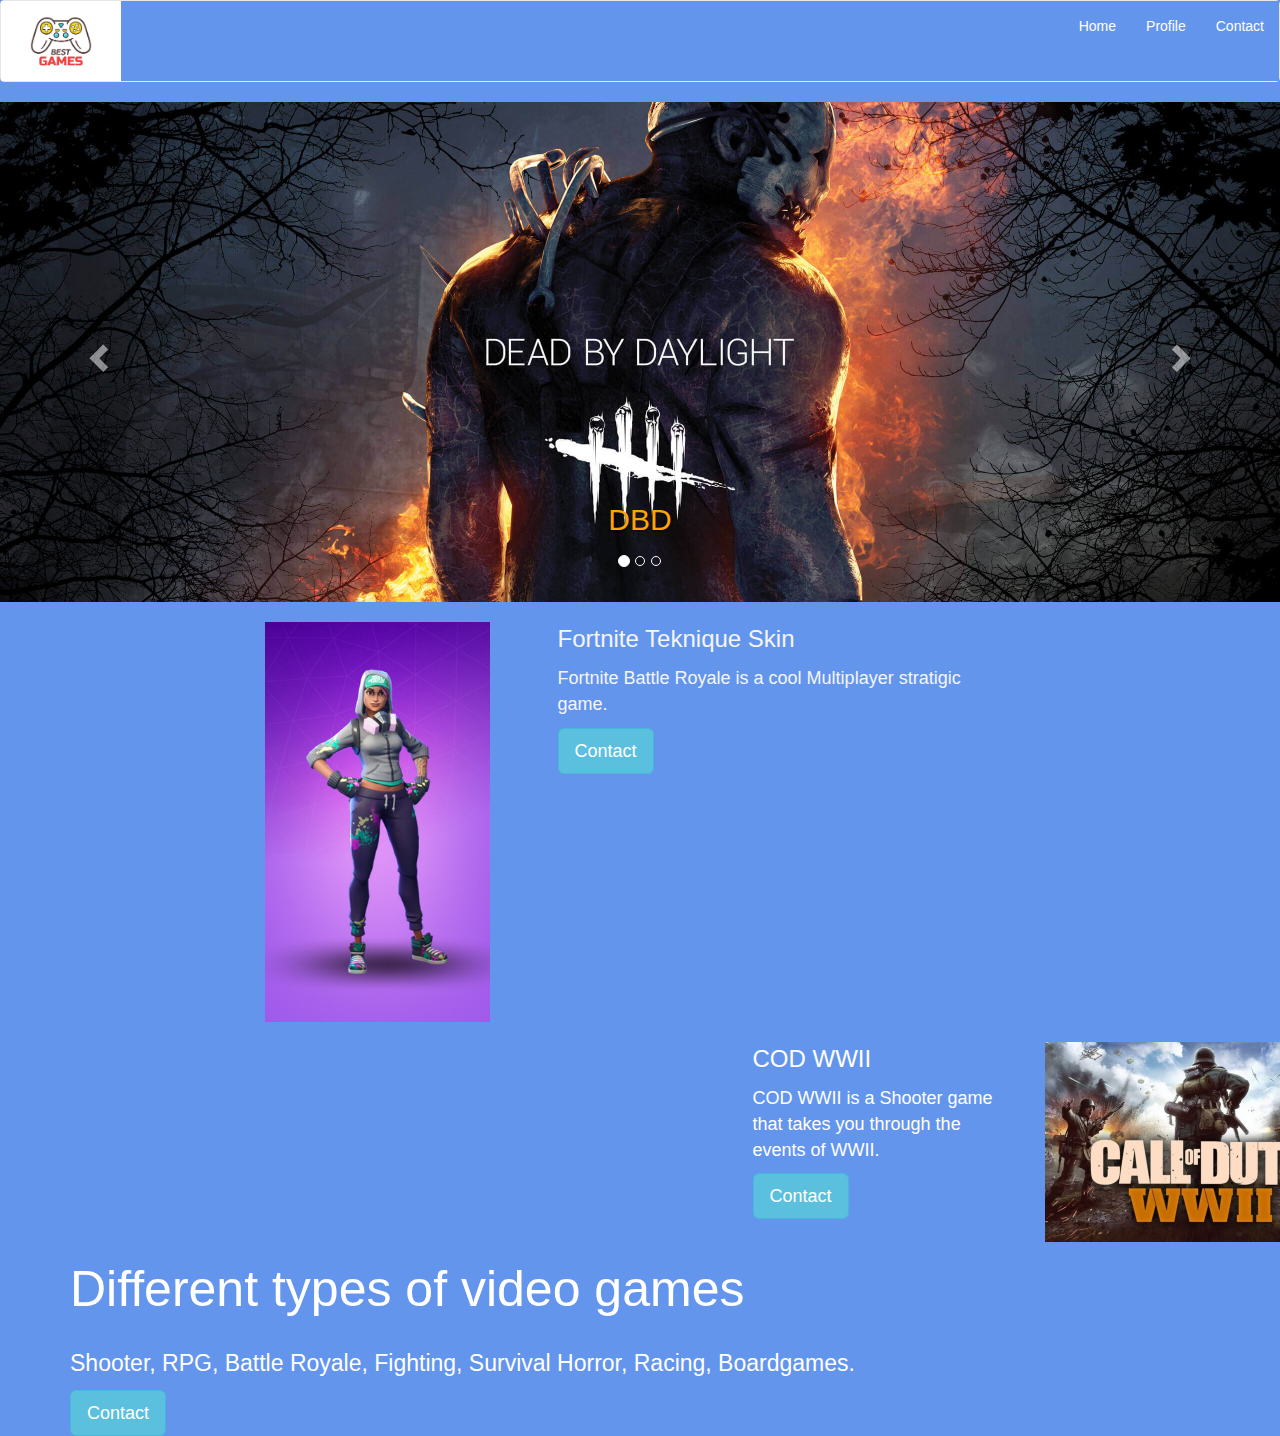
<file: index.html>
<!DOCTYPE html>
<html>
<head>
	<title>bootstrap</title>

	<!--Required metatag and stylesheet-->
	<meta name="viewport" content="width=device-width, initial-scale=1, maximum-scale=1, user-scalable=no">
	<link rel="stylesheet" href="css/normalize.css">
	<link rel="stylesheet" href="css/bootstrap.min.css">

	<!--Custom styles here-->
	<link rel="stylesheet" href="css/style.css">
</head>

<body>

	<nav class="navbar navbar-default affix-top">
		<div class="navbar-header">
			<button type="button" class="navbar-toggle collapsed" data-toggle="collapse" data-target="#navbar-collapse" aria-expanded="false">
				<span class="glyphicon glyphicon-menu-hamburger"></span>
			</button>
			<img src="img/video-games-icon-.jpg" style="width: 120px"> 
		</div>
		<div class="collapse navbar-collapse" id="navbar-collapse">
			<ul class="nav navbar-nav navbar-right">
				<li><a href="#" style="color: white">Home</a></li>
				<li><a href="#" style="color: white">Profile</a></li>
				<li><a href="#" style="color: white">Contact</a></li>
			</ul>
		</div>
	</nav>
	
	<!--Your HTML here-->
	
	<div class="fluid-container">
		<div id="carousel-example-generic" class="carousel slide" data-ride="carousel">
			<!-- indicators -->
			<ol class="carousel-indicators">
				<li data-target="#carousel-example-generic" data-slide-to="0" class="active"></li>
				<li data-target="#carousel-example-generic" data-slide-to="1"></li>
				<li data-target="#carousel-example-generic" data-slide-to="2"></li>
			</ol>
			<!-- wrapper for slides -->
			<div class="carousel-inner" role="listbox">
				<!--slide 1-->
				<div class="item active">
					<img src="img/HeaderImage.jpg">
					<div class="carousel-caption">
						<p style="font-size: 30px; color: orange">DBD</p>
					</div>
				</div>
				<!--slide 2-->
				<div class="item">
					<img src="img/Mortal-Kombat-XL-750x430.jpg" style="width: 100%">
					<div class="carousel-caption">
						<p style="font-size: 30px; color: orange">Scorpion</p>
					</div>
				</div>
				<!--slide 3-->
				<div class="item">
					<img src="img/tmp875916846052671488.jpg" style="width: 100%">
					<div class="carousel-caption">
						<p style="font-size: 30px; color: darkorange">Naruto</p>
					</div>
				</div>
			</div>
			<!-- controls -->
			<a class="left carousel-control" href="#carousel-example-generic" role="button" data-slide="prev">
				<span class="glyphicon glyphicon-chevron-left" aria-hidden="true"></span>
				<span class="sr-only">Previous</span>
			</a>
			<a class="right carousel-control" href="#carousel-example-generic" role="button" data-slide="next">
				<span class="glyphicon glyphicon-chevron-right" aria-hidden="true"></span>
				<span class="sr-only">Next</span>
			</a>
		</div>
	</div>
<br>
	<div class="container">
		<div class="row">
			<div class="col-md-3 col-md-push-2">
				<img src="img/fortnite-season-4-battle-royale-teknique-320x569.jpg" style="height: 400px">
			</div>
			<div class="col-md-5 col-md-push-2">
				<p style="font-size: 24px; color: whitesmoke">Fortnite Teknique Skin</p>
				<p style="font-size: 18px; color: whitesmoke">Fortnite Battle Royale is a cool Multiplayer stratigic game.</p>
				
				<button type="button" class="btn btn-info btn-lg" data-toggle="modal" data-target="#myModal">
				Contact
			</button>
			</div>
				

				<!--modal container -->
				<div class="modal fade" id="myModal" role="dialog">
					<div class="modal-dialog">
						<!-- modal content-->
						<div class="modal-content">
							<!-- modal header-->
							<div class="modal-header">
								<button type="button" class="close" data-dismiss="modal">&times;</button>
								<h4 class="modal-title">Contact</h4>
							</div>
							<!-- modal body-->
							<div class="modal-body">
								<form>

									<label>First name<br>
								<input type="text" name="fullname" required>
							</label>
									<br>
									<label>Email<br>
								<input type=email name="eml" required>
							</label>
									<br>
									<input type="submit" value="Send">

								</form>
							</div>
							<!-- modal footer-->
							<div class="modal-footer">
								<button type="button" class="btn btn-default" data-dismiss="modal">Close</button>
							</div>
						</div>
					</div>
				</div>
			</div>
		</div>
	


	<br>


	<div class="container">
		<div class="row">
			<div class="col-md-5 col-md-push-10 cola">
				<img src="img/8283302980da5803-600x400.jpg" style="height: 200px">
			</div>
			<div class="col-md-3 col-md-push-2 colb">
				<p style="font-size: 24px; color: white">COD WWII</p>
			
			<p style="font-size: 18px; color: white">COD WWII is a Shooter game that takes you through the events of WWII.</p>
				<button type="button" class="btn btn-info btn-lg" data-toggle="modal" data-target="#myModal">
				Contact
			</button>

				<!--modal container -->
				<div class="modal fade" id="myModal" role="dialog">
					<div class="modal-dialog">
						<!-- modal content-->
						<div class="modal-content">
							<!-- modal header-->
							<div class="modal-header">
								<button type="button" class="close" data-dismiss="modal">&times;</button>
								<h4 class="modal-title">Contact</h4>
							</div>
							<!-- modal body-->
							<div class="modal-body">
								<form>

									<label>First name<br>
								<input type="text" name="fullname" required>
							</label>
									<br>
									<label>Email<br>
								<input type=email name="eml" required>
							</label>
									<br>
									<input type="submit" value="Send">

								</form>
							</div>
							<!-- modal footer-->
							<div class="modal-footer">
								<button type="button" class="btn btn-default" data-dismiss="modal">Close</button>
							</div>
						</div>
					</div>
				</div>
			</div>
		</div>
	</div>

	<div class="container">
		<h2 style="font-size: 50px; color: white">Different types of video games</h2>
		<br>
		<!--then a row-->
		<div class="row">
			<!--then columns-->
			<div class="col-xs-12">
				<p style="font-size: 23px; color: white">Shooter, RPG, Battle Royale, Fighting, Survival Horror, Racing, Boardgames. </p>
				
				<button type="button" class="btn btn-info btn-lg" data-toggle="modal" data-target="#myModal">
				Contact
			</button>

				<!--modal container -->
				<div class="modal fade" id="myModal" role="dialog">
					<div class="modal-dialog">
						<!-- modal content-->
						<div class="modal-content">
							<!-- modal header-->
							<div class="modal-header">
								<button type="button" class="close" data-dismiss="modal">&times;</button>
								<h4 class="modal-title">Contact</h4>
							</div>
							<!-- modal body-->
							<div class="modal-body">
								<form>

									<label>First name<br>
								<input type="text" name="fullname" required>
							</label>
									<br>
									<label>Email<br>
								<input type=email name="eml" required>
							</label>
									<br>
									<input type="submit" value="Send">

								</form>
							</div>
							<!-- modal footer-->
							<div class="modal-footer">
								<button type="button" class="btn btn-default" data-dismiss="modal">Close</button>
							</div>
						</div>
					</div>
				</div>
			</div>
		</div>
	</div>

	<!--Required scripts-->
	<script src="js/jquery.min.js"></script>
	<script src="js/bootstrap.min.js"></script>

	<!--Custom script here-->
	<script></script>
</body>

</html>
</file>
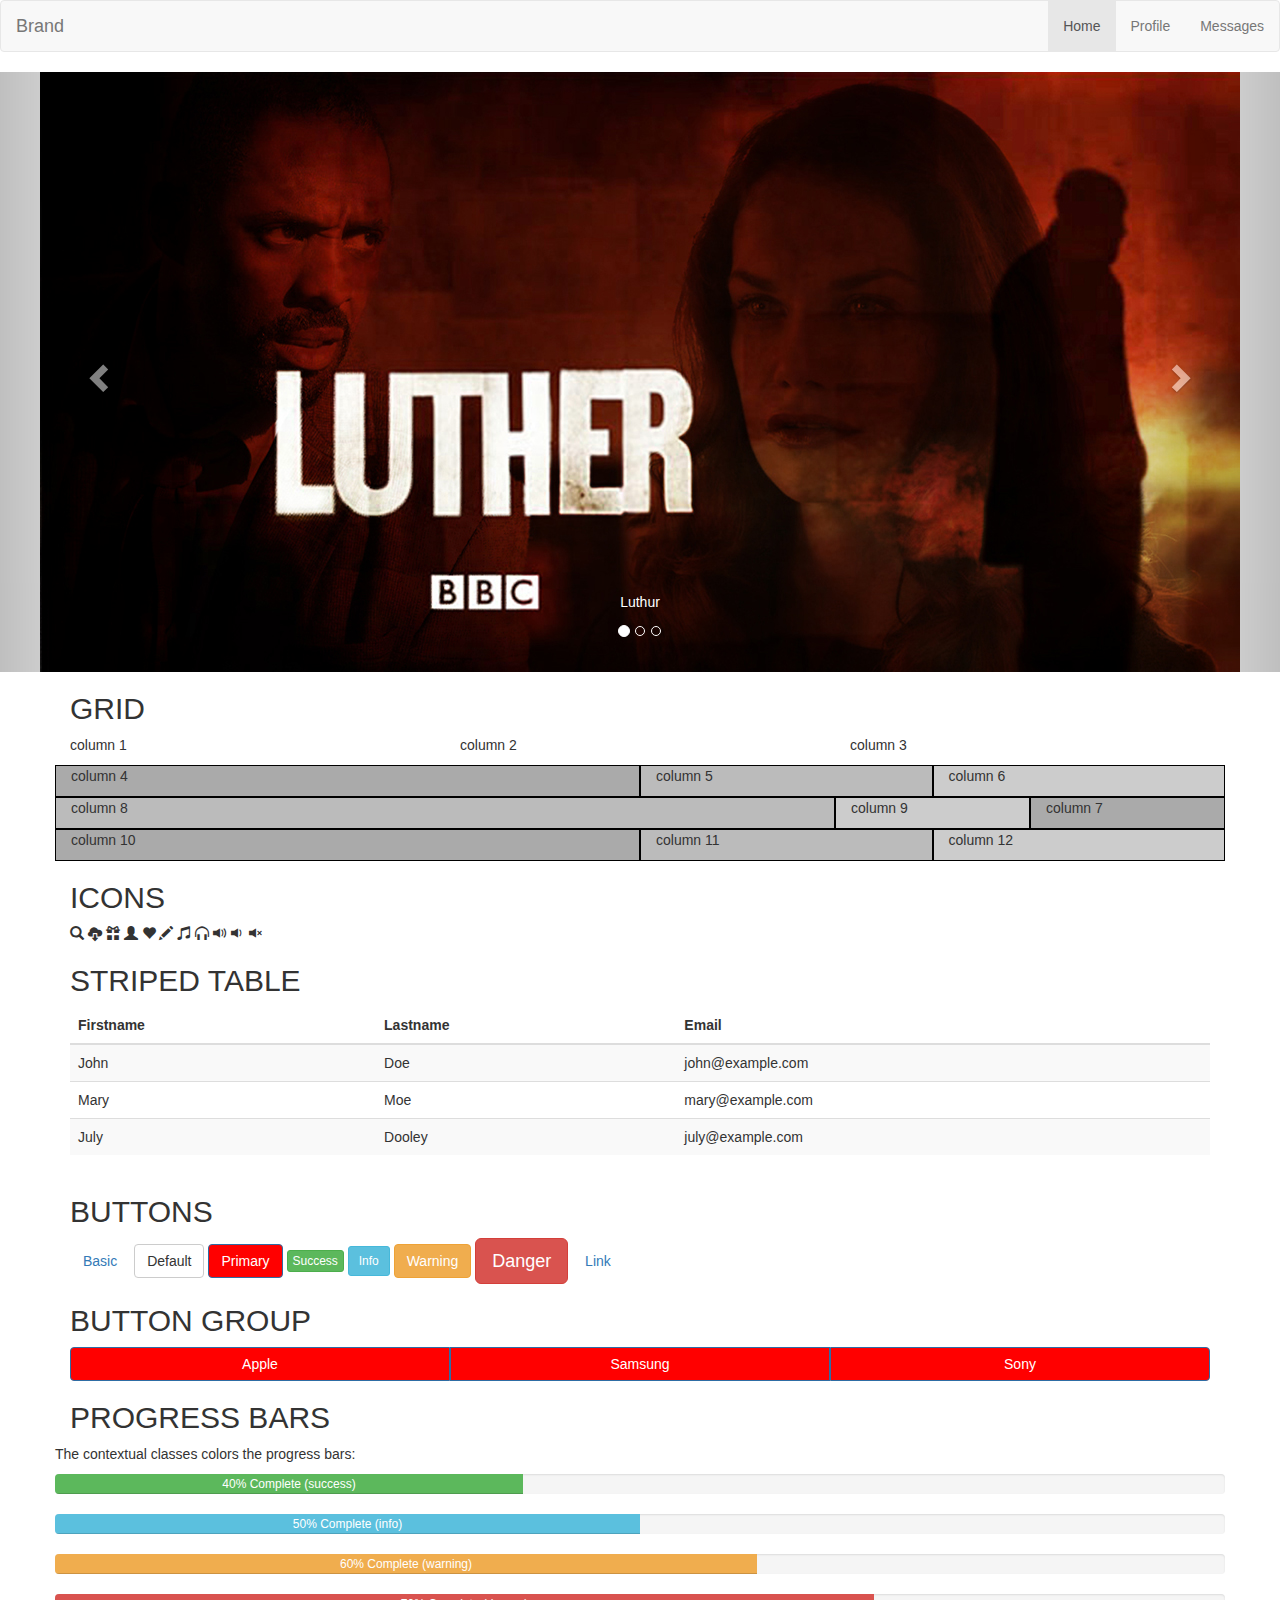
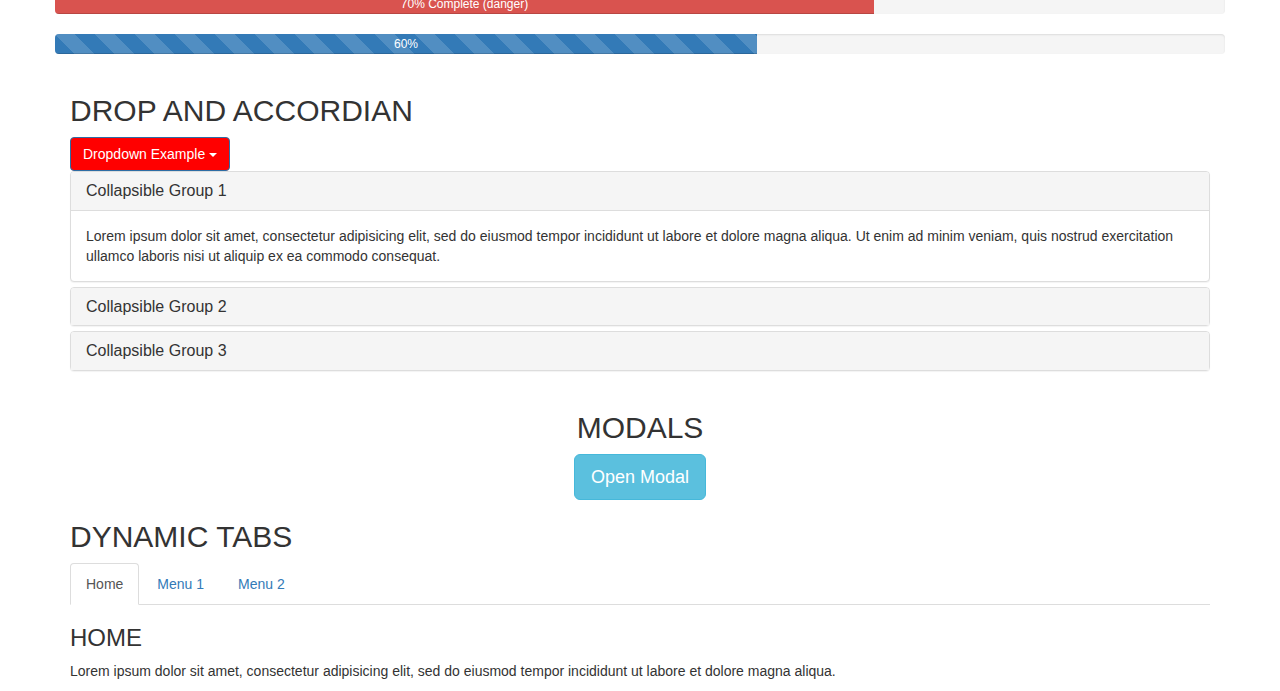
<file: reference.html>
<!DOCTYPE html>
<html>

<head>
	<title>bootstrap reference</title>
	<meta name="viewport" content="width=device-width, initial-scale=1, maximum-scale=1, user-scalable=no">
	<link rel="stylesheet" href="css/normalize.css">
	<link rel="stylesheet" href="css/bootstrap.min.css">
	<!--Some custom CSS for reference only-->
	<style type="text/css">
		.cola, .colb, .colc{
			border: 1px #000 solid;
		}

		.cola {
			background: #aaa;
		}

		.colb {
			background: #bbb;
		}

		.colc {
			background: #ccc;
		}

		.carousel-inner>.item>img {
			margin: 0px auto;
		}

		.cola p, .colb p, .colc p{
			color:#333;
		}
		
		.btn-primary{
			background-color: #f00;
		}

		@media screen and (max-width: 900px) {
			.cola p, .colb p, .colc p{
				color: #fff;
			}
		}
	</style>
</head>

<body>



	<!--mobile friendly hamburger menu-->
	<nav class="navbar navbar-default affix-top">
		<div class="navbar-header">
			<button type="button" class="navbar-toggle collapsed" data-toggle="collapse" data-target="#navbar-collapse" aria-expanded="false">
				<span class="glyphicon glyphicon-menu-hamburger"></span>
			</button>
			<a class="navbar-brand" href="#">Brand</a>
		</div>
		<div class="collapse navbar-collapse" id="navbar-collapse">
			<ul class="nav navbar-nav navbar-right">
				<li class="active"><a href="#">Home</a></li>
				<li><a href="#">Profile</a></li>
				<li><a href="#">Messages</a></li>
			</ul>
		</div>
	</nav>



	<!--carousel-->
	<div class="fluid-container">
		<div id="carousel-example-generic" class="carousel slide" data-ride="carousel">
			<!-- indicators -->
			<ol class="carousel-indicators">
				<li data-target="#carousel-example-generic" data-slide-to="0" class="active"></li>
				<li data-target="#carousel-example-generic" data-slide-to="1"></li>
				<li data-target="#carousel-example-generic" data-slide-to="2"></li>
			</ol>
			<!-- wrapper for slides -->
			<div class="carousel-inner" role="listbox">
				<!--slide 1-->
				<div class="item active">
					<img src="img/wall1.jpg">
					<div class="carousel-caption">
						<p>Luthur</p>
					</div>
				</div>
				<!--slide 2-->
				<div class="item">
					<img src="img/wall2.jpg">
					<div class="carousel-caption">
						<p>Sherlock</p>
					</div>
				</div>
				<!--slide 3-->
				<div class="item">
					<img src="img/wall3.jpg">
					<div class="carousel-caption">
						<p>Penny Dreadful</p>
					</div>
				</div>
			</div>
			<!-- controls -->
			<a class="left carousel-control" href="#carousel-example-generic" role="button" data-slide="prev">
				<span class="glyphicon glyphicon-chevron-left" aria-hidden="true"></span>
				<span class="sr-only">Previous</span>
			</a>
			<a class="right carousel-control" href="#carousel-example-generic" role="button" data-slide="next">
				<span class="glyphicon glyphicon-chevron-right" aria-hidden="true"></span>
				<span class="sr-only">Next</span>
			</a>
		</div>
	</div>



	<!--Grid-->
	<!--start with container-->
	<div class="container">
		<h2 class="text-uppercase">Grid</h2>
		<!--then a row-->
		<div class="row">
			<!--then columns-->
			<div class="col-xs-4">
				<p>column 1</p>
			</div>
			<div class="col-xs-4">
				<p>column 2</p>
			</div>
			<div class="col-xs-4">
				<p>column 3</p>
			</div>
		</div>
	</div>
	<!--Another Example Grid-->
	<div class="container">
		<div class="row">
			<div class="col-md-6 cola">
				<p>column 4</p>
			</div>
			<div class="col-md-3 colb">
				<p>column 5</p>
			</div>
			<div class="col-md-3 colc">
				<p>column 6</p>
			</div>
		</div>
		<div class="row">
			<div class="col-sm-2 col-sm-push-10 cola">
				<p>column 7</p>
			</div>
			<div class="col-sm-8 col-sm-pull-2 colb">
				<p>column 8</p>
			</div>
			<div class="col-sm-2 col-sm-pull-2 colc">
				<p>column 9</p>
			</div>
		</div>
		<div class="row">
			<div class="col-xs-6 cola">
				<p>column 10</p>
			</div>
			<div class="col-xs-3 colb">
				<p>column 11</p>
			</div>
			<div class="col-xs-3 colc">
				<p>column 12</p>
			</div>
		</div>
	</div>


	<div class="container">
		<h2 class="text-uppercase">Icons</h2>
		<!--icons-->
		<span class="glyphicon glyphicon-search" aria-hidden="true"></span>
		<span class="glyphicon glyphicon-cloud-download" aria-hidden="true"></span>
		<span class="glyphicon glyphicon-gift" aria-hidden="true"></span>
		<span class="glyphicon glyphicon-user" aria-hidden="true"></span>
		<span class="glyphicon glyphicon-heart" aria-hidden="true"></span>
		<span class="glyphicon glyphicon-pencil" aria-hidden="true"></span>
		<span class="glyphicon glyphicon-music" aria-hidden="true"></span>
		<span class="glyphicon glyphicon-headphones" aria-hidden="true"></span>
		<span class="glyphicon glyphicon-volume-up" aria-hidden="true"></span>
		<span class="glyphicon glyphicon-volume-down" aria-hidden="true"></span>
		<span class="glyphicon glyphicon-volume-off" aria-hidden="true"></span>
	</div>



	<!--prestyled tables-->
	<div class="container">
		<h2 class="text-uppercase">Striped table</h2>
		<table class="table table-striped">
			<thead>
				<tr>
					<th>Firstname</th>
					<th>Lastname</th>
					<th>Email</th>
				</tr>
			</thead>
			<tbody>
				<tr>
					<td>John</td>
					<td>Doe</td>
					<td>john@example.com</td>
				</tr>
				<tr>
					<td>Mary</td>
					<td>Moe</td>
					<td>mary@example.com</td>
				</tr>
				<tr>
					<td>July</td>
					<td>Dooley</td>
					<td>july@example.com</td>
				</tr>
			</tbody>
		</table>
	</div>



	<!--prestyled buttons-->
	<div class="container">
		<h2 class="text-uppercase">Buttons</h2>
		<a href="#" class="btn">Basic</a>
		<a href="#" class="btn btn-default">Default</a>
		<a href="#" class="btn btn-primary">Primary</a>
		<a href="#" class="btn btn-success btn-xs">Success</a>
		<a href="#" class="btn btn-info btn-sm">Info</a>
		<a href="#" class="btn btn-warning btn-md">Warning</a>
		<a href="#" class="btn btn-danger btn-lg">Danger</a>
		<a href="#" class="btn btn-link">Link</a>
	</div>
	<div class="container">
		<h2 class="text-uppercase">Button Group</h2>
		<div class="btn-group btn-group-justified">
			<a href="#" class="btn btn-primary">Apple</a>
			<a href="#" class="btn btn-primary">Samsung</a>
			<a href="#" class="btn btn-primary">Sony</a>
		</div>
	</div>



	<div class="container">
		<h2 class="text-uppercase">Progress Bars</h2>
		<!--progress bars-->
		<div class="row">
			<p>The contextual classes colors the progress bars:</p>
			<div class="progress">
				<div class="progress-bar progress-bar-success active" role="progressbar" aria-valuenow="40" aria-valuemin="0" aria-valuemax="100" style="width:40%">
					40% Complete (success)
				</div>
			</div>
			<div class="progress">
				<div class="progress-bar progress-bar-info" role="progressbar" aria-valuenow="50" aria-valuemin="0" aria-valuemax="100" style="width:50%">
					50% Complete (info)
				</div>
			</div>
			<div class="progress">
				<div class="progress-bar progress-bar-warning" role="progressbar" aria-valuenow="60" aria-valuemin="0" aria-valuemax="100" style="width:60%">
					60% Complete (warning)
				</div>
			</div>
			<div class="progress">
				<div class="progress-bar progress-bar-danger" role="progressbar" aria-valuenow="70" aria-valuemin="0" aria-valuemax="100" style="width:70%">
					70% Complete (danger)
				</div>
			</div>
			<div class="progress">
				<div class="progress-bar progress-bar-striped active" role="progressbar" aria-valuenow="60" aria-valuemin="0" aria-valuemax="100" style="width:60%">
					60%
				</div>
			</div>
		</div>
	</div>

	<div class="container">
		<h2 class="text-uppercase">Drop and Accordian</h2>

				<!--dropdown-->
				<div class="dropdown">
					<button class="btn btn-primary dropdown-toggle" type="button" data-toggle="dropdown">
						Dropdown Example <span class="caret"></span>
					</button>
					<ul class="dropdown-menu">
						<li><a href="#">HTML</a></li>
						<li><a href="#">CSS</a></li>
						<li><a href="#">JavaScript</a></li>
					</ul>
				</div>

				<!--accordian-->
				<div class="panel-group" id="accordion">
					<div class="panel panel-default">
						<div class="panel-heading">
							<h4 class="panel-title">
								<a data-toggle="collapse" data-parent="#accordion" href="#collapse1">
									Collapsible Group 1
								</a>
							</h4>
						</div>
						<div id="collapse1" class="panel-collapse collapse in">
							<div class="panel-body">
								Lorem ipsum dolor sit amet, consectetur adipisicing elit, sed do eiusmod tempor incididunt ut labore et dolore magna aliqua. Ut enim ad minim veniam, quis nostrud exercitation ullamco laboris nisi ut aliquip ex ea commodo consequat.
							</div>
						</div>
					</div>
					<div class="panel panel-default">
						<div class="panel-heading">
							<h4 class="panel-title">
								<a data-toggle="collapse" data-parent="#accordion" href="#collapse2">
									Collapsible Group 2
								</a>
							</h4>
						</div>
						<div id="collapse2" class="panel-collapse collapse">
							<div class="panel-body">
								Lorem ipsum dolor sit amet, consectetur adipisicing elit, sed do eiusmod tempor incididunt ut labore et dolore magna aliqua. Ut enim ad minim veniam, quis nostrud exercitation ullamco laboris nisi ut aliquip ex ea commodo consequat.
							</div>
						</div>
					</div>
					<div class="panel panel-default">
						<div class="panel-heading">
							<h4 class="panel-title">
								<a data-toggle="collapse" data-parent="#accordion" href="#collapse3">
									Collapsible Group 3
								</a>
							</h4>
						</div>
						<div id="collapse3" class="panel-collapse collapse">
							<div class="panel-body">
								Lorem ipsum dolor sit amet, consectetur adipisicing elit, sed do eiusmod tempor incididunt ut labore et dolore magna aliqua. Ut enim ad minim veniam, quis nostrud exercitation ullamco laboris nisi ut aliquip ex ea commodo consequat.
							</div>
						</div>
					</div>
				</div>

	</div>
	<div class="container">
		<div class="row text-center">
			<h2 class="text-uppercase">Modals</h2>

			<!--modal popup-->
			<!--button to trigger modal-->
			<button type="button" class="btn btn-info btn-lg" data-toggle="modal" data-target="#myModal">
				Open Modal
			</button>

			<!--modal container -->
			<div class="modal fade" id="myModal" role="dialog">
				<div class="modal-dialog">
					<!-- modal content-->
					<div class="modal-content">
						<!-- modal header-->
						<div class="modal-header">
							<button type="button" class="close" data-dismiss="modal">&times;</button>
							<h4 class="modal-title">Modal Header</h4>
						</div>
						<!-- modal body-->
						<div class="modal-body">
							<p>Some text in the modal.</p>
						</div>
						<!-- modal footer-->
						<div class="modal-footer">
							<button type="button" class="btn btn-default" data-dismiss="modal">Close</button>
						</div>
					</div>
				</div>
			</div>

		</div>
	</div>

	<div class="container">
		<h2 class="text-uppercase">Dynamic Tabs</h2>

		<!--tabs-->
		<!--tabs navigation-->
		<ul class="nav nav-tabs">
			<li class="active"><a data-toggle="tab" href="#home">Home</a></li>
			<li><a data-toggle="tab" href="#menu2">Menu 1</a></li>
			<li><a data-toggle="tab" href="#menu3">Menu 2</a></li>
		</ul>

		<!--tabs content-->
		<div class="tab-content">
			<div id="home" class="tab-pane fade in active">
				<h3>HOME</h3>
				<p>Lorem ipsum dolor sit amet, consectetur adipisicing elit, sed do eiusmod tempor incididunt ut labore et dolore magna aliqua.</p>
			</div>
			<div id="menu2" class="tab-pane fade">
				<h3>Menu 2</h3>
				<p>Sed ut perspiciatis unde omnis iste natus error sit voluptatem accusantium doloremque laudantium, totam rem aperiam.</p>
			</div>
			<div id="menu3" class="tab-pane fade">
				<h3>Menu 3</h3>
				<p>this is new</p>
			</div>
		</div>
	</div>

	<script src="js/jquery.min.js"></script>
	<script src="js/bootstrap.min.js"></script>
</body>
</html>
</file>
<file: css/style.css>
body {
	background-color: cornflowerblue
	
}

.collapse {
	background-color: cornflowerblue;
	
}

.navbar{
	background-color: cornflowerblue;
	
	
	
}
</file>
